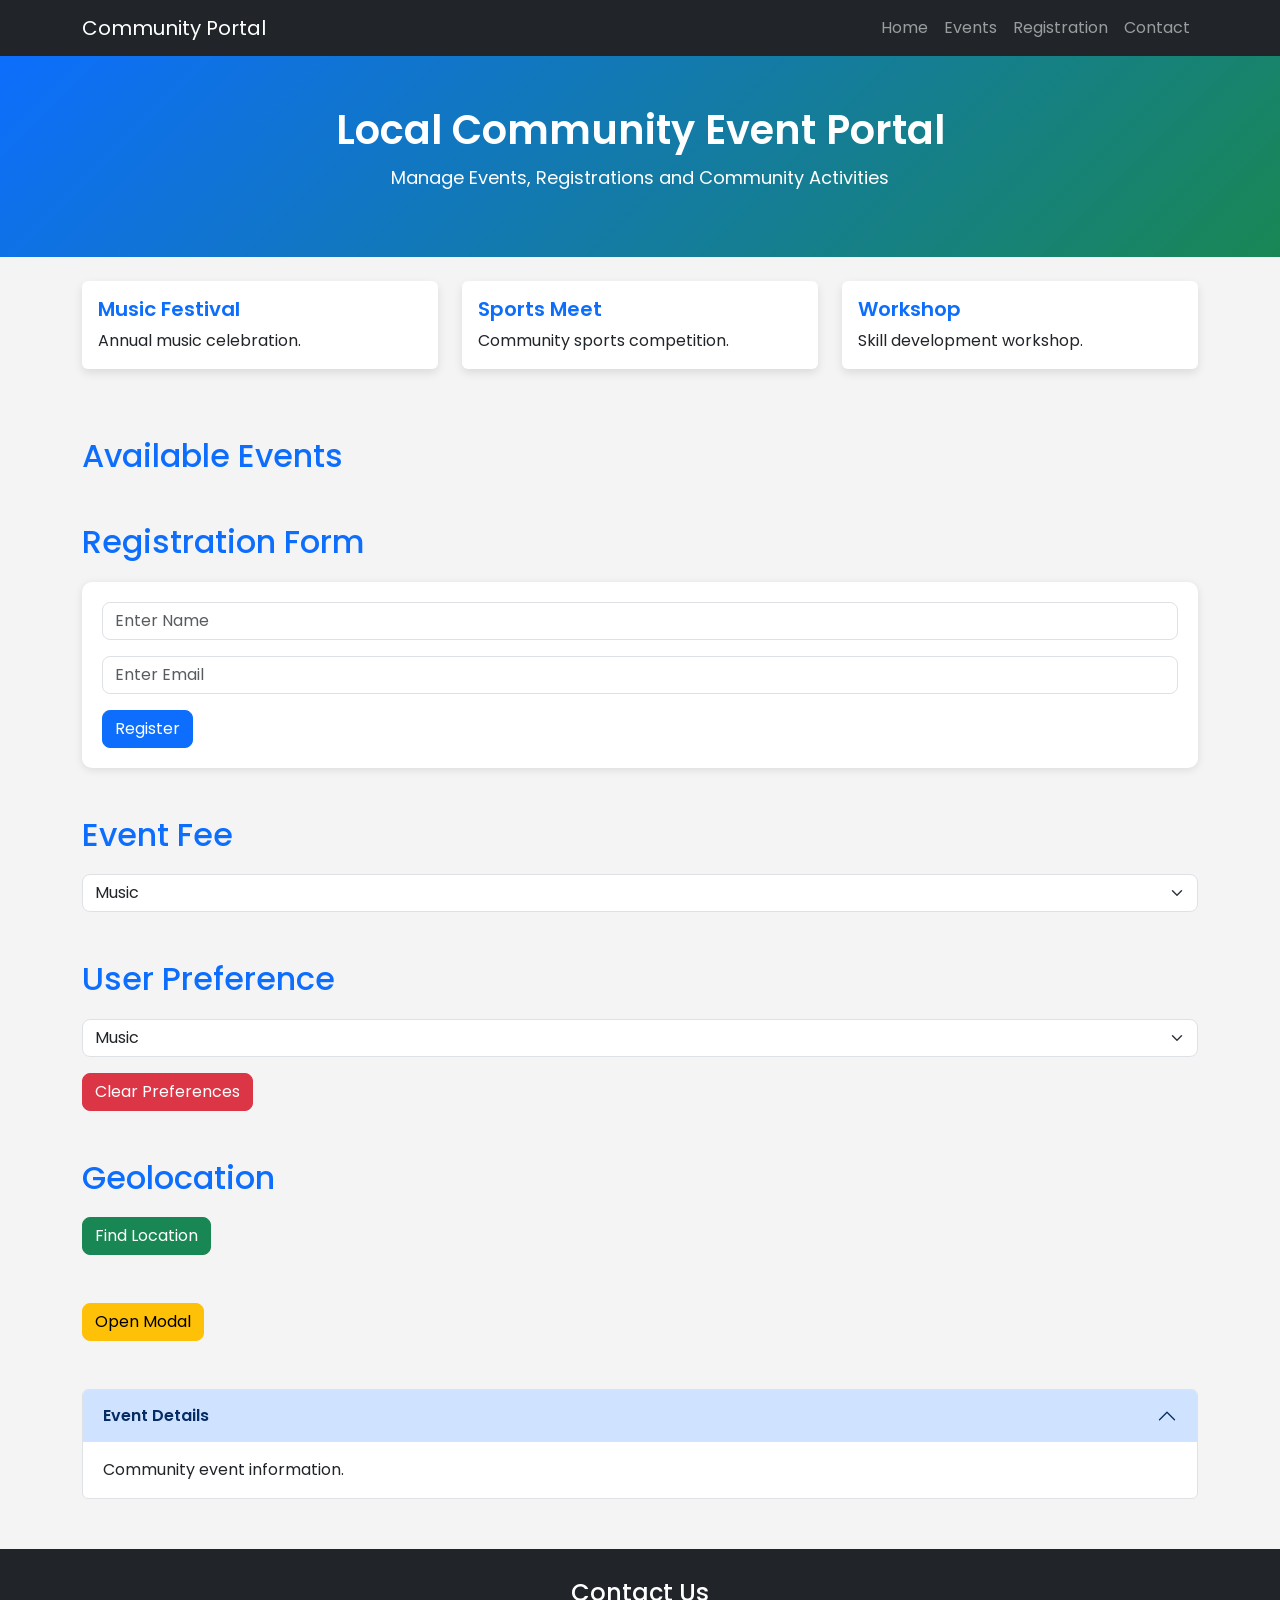
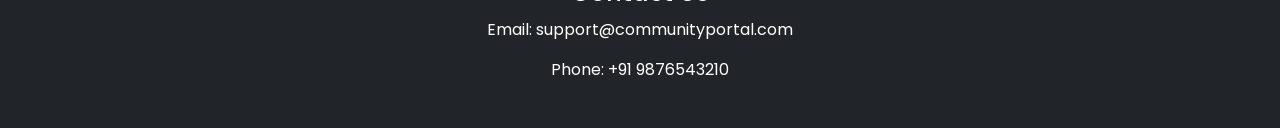
<file: JAVA FSE UPSKILLING/Module_1/index.html>
<!DOCTYPE html>
<html lang="en">

<head>
    <meta charset="UTF-8">
    <meta name="viewport" content="width=device-width, initial-scale=1.0">
    <title>Local Community Event Portal</title>

    <link href="https://cdn.jsdelivr.net/npm/bootstrap@5.3.3/dist/css/bootstrap.min.css" rel="stylesheet">

    <link rel="stylesheet" href="styles.css">
</head>

<body>

    <nav class="navbar navbar-expand-lg navbar-dark bg-dark">
        <div class="container">
            <a class="navbar-brand" href="#">Community Portal</a>

            <button class="navbar-toggler" type="button" data-bs-toggle="collapse"
                data-bs-target="#navbarContent">
                <span class="navbar-toggler-icon"></span>
            </button>

            <div class="collapse navbar-collapse" id="navbarContent">
                <ul class="navbar-nav ms-auto">

                    <li class="nav-item">
                        <a class="nav-link" href="#home">Home</a>
                    </li>

                    <li class="nav-item">
                        <a class="nav-link" href="#events">Events</a>
                    </li>

                    <li class="nav-item">
                        <a class="nav-link" href="#registration">Registration</a>
                    </li>

                    <li class="nav-item">
                        <a class="nav-link" href="#contact">Contact</a>
                    </li>

                </ul>
            </div>
        </div>
    </nav>

    <header id="mainHeader">
        <div class="container">
            <h1>Local Community Event Portal</h1>
            <p>Manage Events, Registrations and Community Activities</p>
        </div>
    </header>

    <div class="container mt-4" id="home">

        <div class="row">

            <div class="col-md-4">
                <div class="card eventCard">
                    <div class="card-body">
                        <h5 class="card-title">Music Festival</h5>
                        <p class="card-text">
                            Annual music celebration.
                        </p>
                    </div>
                </div>
            </div>

            <div class="col-md-4">
                <div class="card eventCard">
                    <div class="card-body">
                        <h5 class="card-title">Sports Meet</h5>
                        <p class="card-text">
                            Community sports competition.
                        </p>
                    </div>
                </div>
            </div>

            <div class="col-md-4">
                <div class="card eventCard">
                    <div class="card-body">
                        <h5 class="card-title">Workshop</h5>
                        <p class="card-text">
                            Skill development workshop.
                        </p>
                    </div>
                </div>
            </div>

        </div>

    </div>

    <section class="container mt-5" id="events">

        <h2>Available Events</h2>

        <div id="eventContainer"></div>

    </section>

    <section class="container mt-5" id="registration">

        <h2>Registration Form</h2>

        <form id="registrationForm">

            <input type="text"
                name="name"
                class="form-control mb-3"
                placeholder="Enter Name">

            <input type="email"
                name="email"
                class="form-control mb-3"
                placeholder="Enter Email">

            <button
                type="submit"
                class="btn btn-primary"
                id="registerBtn">
                Register
            </button>

        </form>

        <p id="message"></p>

    </section>

    <section class="container mt-5">

        <h2>Event Fee</h2>

        <select id="event"
            class="form-select"
            onchange="showFee()">

            <option>Music</option>
            <option>Sports</option>
            <option>Workshop</option>

        </select>

        <p id="fee" class="mt-3"></p>

    </section>

    <section class="container mt-5">

        <h2>User Preference</h2>

        <select
            id="eventType"
            class="form-select"
            onchange="savePreference()">

            <option>Music</option>
            <option>Sports</option>
            <option>Workshop</option>

        </select>

        <button
            class="btn btn-danger mt-3"
            onclick="clearPreferences()">

            Clear Preferences

        </button>

    </section>

    <section class="container mt-5">

        <h2>Geolocation</h2>

        <button
            class="btn btn-success"
            onclick="findLocation()">

            Find Location

        </button>

        <p id="location" class="mt-3"></p>

    </section>

    <section class="container mt-5">

        <button
            class="btn btn-warning"
            data-bs-toggle="modal"
            data-bs-target="#eventModal">

            Open Modal

        </button>

    </section>

    <div class="modal fade" id="eventModal">

        <div class="modal-dialog">

            <div class="modal-content">

                <div class="modal-header">
                    <h5 class="modal-title">
                        Event Information
                    </h5>
                </div>

                <div class="modal-body">
                    Bootstrap Modal Example
                </div>

                <div class="modal-footer">
                    <button
                        class="btn btn-secondary"
                        data-bs-dismiss="modal">
                        Close
                    </button>
                </div>

            </div>

        </div>

    </div>

    <section class="container mt-5">

        <div class="accordion" id="accordionExample">

            <div class="accordion-item">

                <h2 class="accordion-header">

                    <button
                        class="accordion-button"
                        data-bs-toggle="collapse"
                        data-bs-target="#collapseOne">

                        Event Details

                    </button>

                </h2>

                <div
                    id="collapseOne"
                    class="accordion-collapse collapse show">

                    <div class="accordion-body">

                        Community event information.

                    </div>

                </div>

            </div>

        </div>

    </section>

    <footer id="contact">

        <h4>Contact Us</h4>

        <p>Email: support@communityportal.com</p>

        <p>Phone: +91 9876543210</p>

    </footer>

    <script src="https://code.jquery.com/jquery-3.7.1.min.js"></script>

    <script src="https://cdn.jsdelivr.net/npm/bootstrap@5.3.3/dist/js/bootstrap.bundle.min.js"></script>

    <script src="main.js"></script>

</body>

</html>
</file>
<file: JAVA FSE UPSKILLING/Module_1/styles.css>
@import url('https://fonts.googleapis.com/css2?family=Poppins:wght@300;400;500;600&display=swap');

*{
    margin:0;
    padding:0;
    box-sizing:border-box;
}

body{
    font-family:'Poppins',sans-serif;
    background:#f4f4f4;
    color:#333;
}

#mainHeader{
    background:linear-gradient(
        135deg,
        #0d6efd,
        #198754
    );
    color:white;
    text-align:center;
    padding:50px 20px;
}

#mainHeader h1{
    font-size:40px;
    font-weight:600;
}

#mainHeader p{
    margin-top:10px;
    font-size:18px;
}

.eventCard{
    transition:0.3s;
    margin-bottom:20px;
    border:none;
    box-shadow:0 4px 10px rgba(0,0,0,0.1);
}

.eventCard:hover{
    transform:translateY(-5px);
}

.card-title{
    color:#0d6efd;
    font-weight:600;
}

h2{
    margin-bottom:20px;
    color:#0d6efd;
}

#eventContainer .card{
    margin-bottom:15px;
}

form{
    background:white;
    padding:20px;
    border-radius:10px;
    box-shadow:0 2px 8px rgba(0,0,0,0.1);
}

.form-control,
.form-select{
    border-radius:8px;
}

.btn{
    border-radius:8px;
}

#fee{
    font-weight:bold;
    color:#198754;
}

#location{
    font-weight:bold;
    color:#dc3545;
}

.accordion-button{
    font-weight:600;
}

footer{
    background:#212529;
    color:white;
    text-align:center;
    padding:30px;
    margin-top:50px;
}

footer h4{
    margin-bottom:10px;
}

@media screen and (max-width:768px){

    #mainHeader h1{
        font-size:28px;
    }

    #mainHeader p{
        font-size:15px;
    }

    footer{
        padding:20px;
    }
}
</file>
